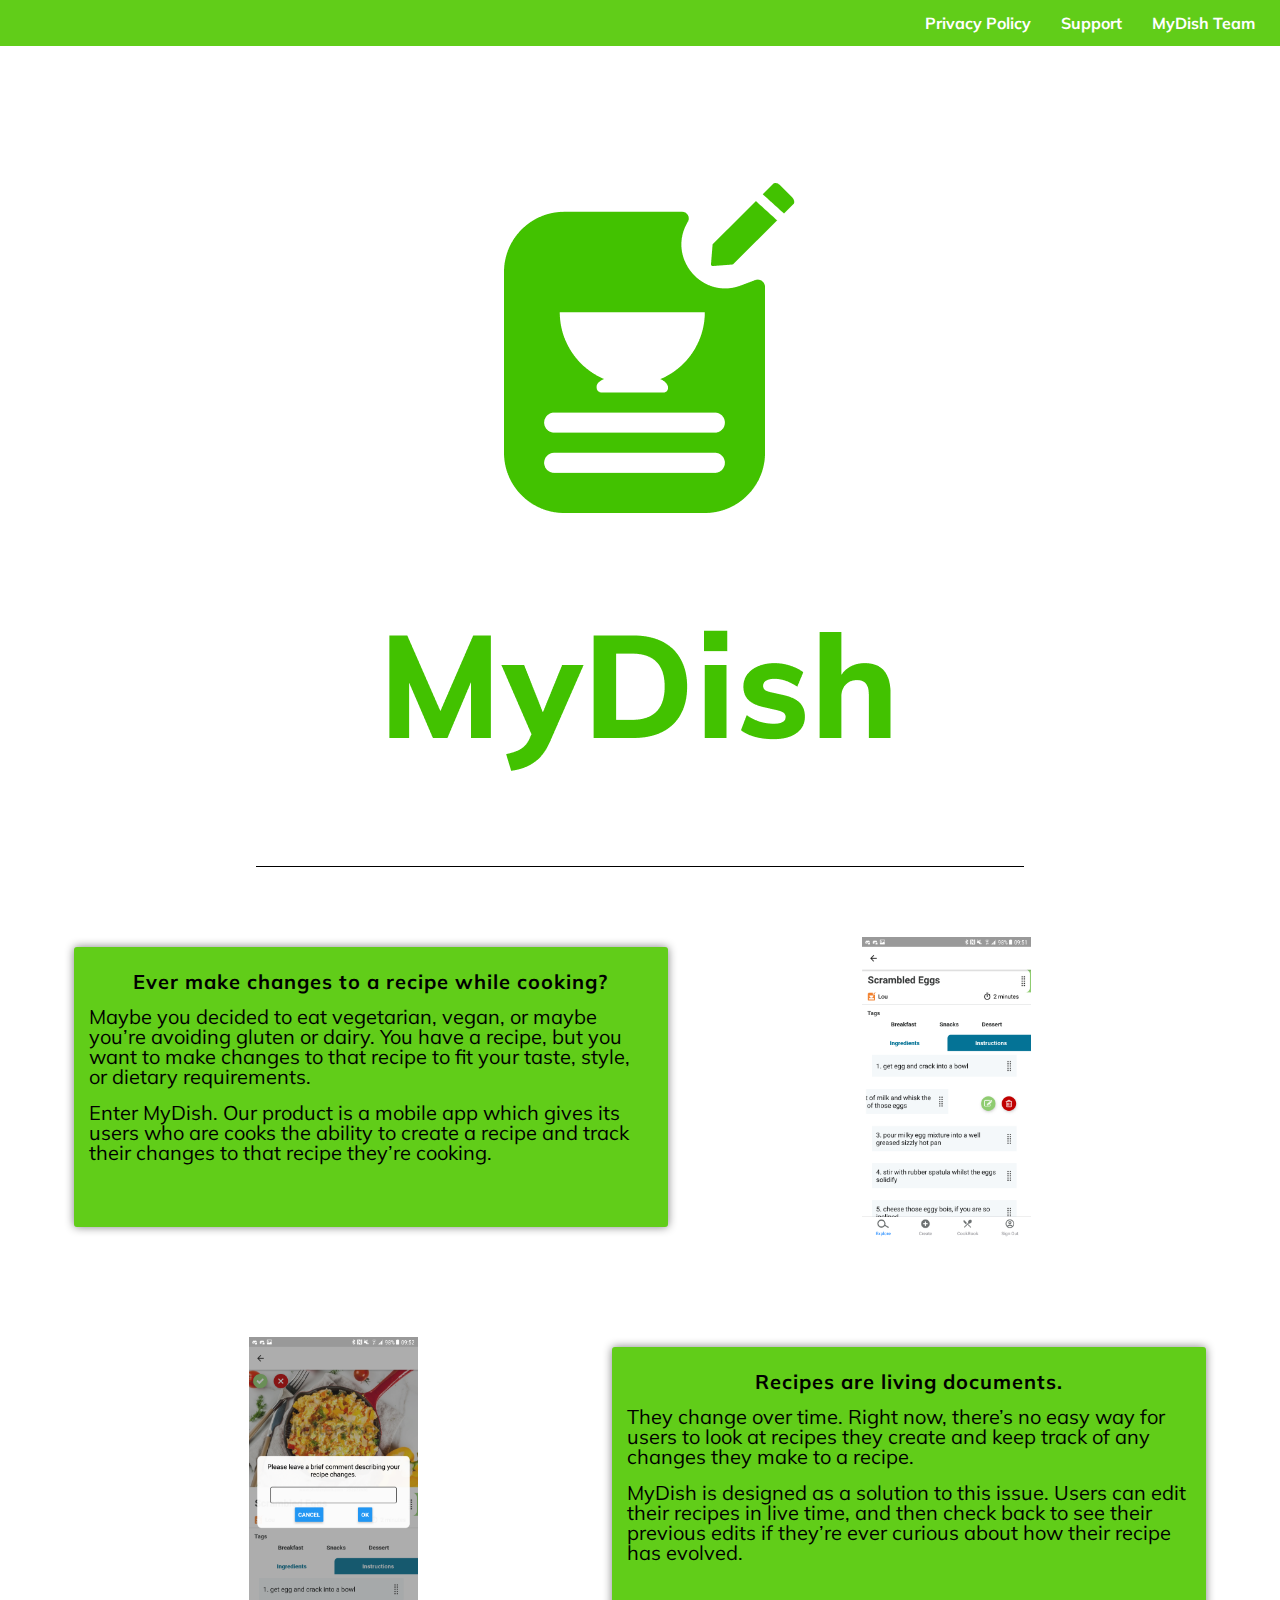
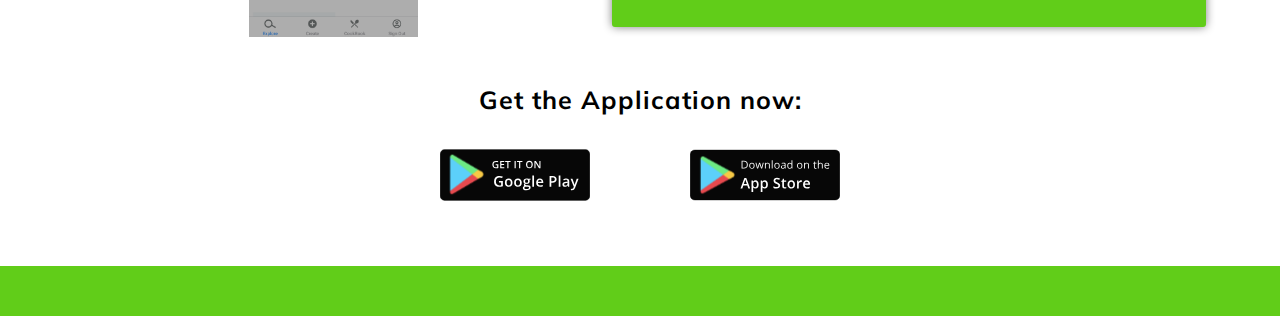
<file: index.html>
<!DOCTYPE html>
<html lang="en">
  <head>
    <meta charset="UTF-8" />
    <meta name="viewport" content="width=device-width, initial-scale=1.0" />
    <meta http-equiv="X-UA-Compatible" content="ie=edge" />
    <link
      rel="shortcut icon"
      href="assets/mydishiconwhite.png"
      type="image/png"
    />
    <link
      href="https://fonts.googleapis.com/css?family=Muli&display=swap"
      rel="stylesheet"
    />
    <link rel="stylesheet" href="CSS/index.css" />
    <title>MyDish</title>
  </head>
  <body>
    <nav class="home-nav">
      <a href="privacy-policy.html">Privacy Policy</a>
      <a href="support.html">Support</a>
      <a href="team.html">MyDish Team</a>
    </nav>
    <div class="home-container">
      <img class="main-img" src="assets/MyDish.png" alt="My Dish" />
      <div class="bar"></div>
      <div class="img-text">
        <div class="text">
          <h3>Ever make changes to a recipe while cooking?</h3>
          <p>
            Maybe you decided to eat vegetarian, vegan, or maybe you’re
            avoiding gluten or dairy. You have a recipe, but you want to make
            changes to that recipe to fit your taste, style, or dietary
            requirements. 
          </p>
          <br>  
          <p>Enter MyDish. Our product is a mobile app which gives
            its users who are cooks the ability to create a recipe and track
            their changes to that recipe they’re cooking.
          </p>
        </div>
        <div class="img">
          <img src="assets/live-edit.png" alt="live editing" />
        </div>
      </div>
      <div class="img-text">
        <div class="img">
          <img src="assets/author-comment.png" alt="live editing" />
        </div>
        <div class="text">
          <h3>Recipes are living documents.</h3>
          <p>
            They change over time. Right now, there’s no easy way for users to
            look at recipes they create and keep track of any changes they make
            to a recipe. 
          </p>
          <br>
          <p>
            MyDish is designed as a solution to this issue. Users
            can edit their recipes in live time, and then check back to see
            their previous edits if they’re ever curious about how their recipe
            has evolved.
          </p>
        </div>
      </div>
    </div>
    <footer class="home-footer">
      <h3>Get the Application now:</h3>
      <div class="icons">
      <div class="play-store">
        <svg
          width="517"
          height="176"
          viewBox="0 0 517 176"
          fill="none"
          xmlns="http://www.w3.org/2000/svg"
          xmlns:xlink="http://www.w3.org/1999/xlink"
        >
          <rect
            x="0.485944"
            y="175.514"
            width="175.028"
            height="516.028"
            rx="15.0643"
            transform="rotate(-90 0.485944 175.514)"
            fill="#070707"
            stroke="black"
            stroke-width="0.971888"
          />
          <path
            d="M191.906 51.1191H201.097V63.6587C199.594 64.1485 198.147 64.4958 196.758 64.7008C195.379 64.9058 193.887 65.0084 192.282 65.0084C188.5 65.0084 185.585 63.8922 183.535 61.6599C181.485 59.4162 180.459 56.2557 180.459 52.1783C180.459 48.1579 181.616 45.0144 183.928 42.7479C186.24 40.4701 189.423 39.3312 193.477 39.3312C196.086 39.3312 198.557 39.8323 200.892 40.8345L199.457 44.2343C197.43 43.3003 195.402 42.8334 193.375 42.8334C190.71 42.8334 188.603 43.6705 187.054 45.3447C185.505 47.0189 184.73 49.3082 184.73 52.2125C184.73 55.2648 185.425 57.5882 186.815 59.1827C188.216 60.7658 190.226 61.5574 192.845 61.5574C194.167 61.5574 195.579 61.3922 197.082 61.062V54.6213H191.906V51.1191ZM221.589 64.6667H207.46V39.6899H221.589V43.1409H211.543V49.9403H220.957V53.3571H211.543V61.1986H221.589V64.6667ZM235.982 64.6667H231.899V43.1921H224.553V39.6899H243.328V43.1921H235.982V64.6667ZM256.96 64.6667V39.6899H261.043V64.6667H256.96ZM276.632 64.6667H272.549V43.1921H265.203V39.6899H283.978V43.1921H276.632V64.6667ZM319.785 52.1441C319.785 56.2101 318.766 59.3706 316.727 61.6257C314.7 63.8808 311.824 65.0084 308.1 65.0084C304.33 65.0084 301.431 63.8922 299.404 61.6599C297.388 59.4162 296.38 56.2329 296.38 52.11C296.38 47.987 297.394 44.8208 299.421 42.6113C301.46 40.4018 304.364 39.297 308.134 39.297C311.847 39.297 314.717 40.4188 316.744 42.6625C318.772 44.9062 319.785 48.0668 319.785 52.1441ZM300.72 52.1441C300.72 55.2192 301.34 57.554 302.582 59.1486C303.823 60.7317 305.663 61.5232 308.1 61.5232C310.526 61.5232 312.354 60.7374 313.584 59.1656C314.825 57.5939 315.446 55.2534 315.446 52.1441C315.446 49.0804 314.831 46.757 313.601 45.1739C312.382 43.5908 310.56 42.7992 308.134 42.7992C305.685 42.7992 303.835 43.5908 302.582 45.1739C301.34 46.757 300.72 49.0804 300.72 52.1441ZM346.308 64.6667H341.302L329.019 44.7639H328.882L328.968 45.8743C329.127 47.9927 329.207 49.9289 329.207 51.6829V64.6667H325.5V39.6899H330.454L342.703 59.4902H342.806C342.783 59.2283 342.737 58.2773 342.669 56.6372C342.601 54.9858 342.566 53.6988 342.566 52.7762V39.6899H346.308V64.6667Z"
            fill="white"
          />
          <path
            d="M203.16 108.457H216.645V126.854C214.439 127.573 212.317 128.083 210.278 128.383C208.256 128.684 206.067 128.835 203.711 128.835C198.164 128.835 193.886 127.197 190.878 123.922C187.87 120.63 186.366 115.993 186.366 110.011C186.366 104.112 188.062 99.5001 191.454 96.1748C194.847 92.8328 199.517 91.1618 205.466 91.1618C209.292 91.1618 212.919 91.897 216.344 93.3675L214.239 98.3555C211.264 96.9852 208.29 96.3001 205.315 96.3001C201.405 96.3001 198.314 97.5283 196.041 99.9847C193.769 102.441 192.633 105.8 192.633 110.061C192.633 114.539 193.652 117.948 195.69 120.287C197.746 122.61 200.695 123.771 204.538 123.771C206.477 123.771 208.549 123.529 210.755 123.045V113.595H203.16V108.457ZM249.943 114.422C249.943 118.951 248.782 122.485 246.459 125.025C244.137 127.565 240.903 128.835 236.759 128.835C234.169 128.835 231.88 128.25 229.891 127.08C227.903 125.91 226.374 124.231 225.304 122.042C224.235 119.853 223.7 117.313 223.7 114.422C223.7 109.927 224.853 106.418 227.159 103.895C229.465 101.372 232.715 100.11 236.91 100.11C240.92 100.11 244.095 101.405 246.434 103.995C248.774 106.568 249.943 110.044 249.943 114.422ZM229.766 114.422C229.766 120.822 232.13 124.022 236.859 124.022C241.538 124.022 243.878 120.822 243.878 114.422C243.878 108.089 241.522 104.923 236.809 104.923C234.336 104.923 232.54 105.741 231.42 107.379C230.317 109.016 229.766 111.364 229.766 114.422ZM281.838 114.422C281.838 118.951 280.677 122.485 278.354 125.025C276.031 127.565 272.798 128.835 268.654 128.835C266.064 128.835 263.775 128.25 261.786 127.08C259.798 125.91 258.269 124.231 257.199 122.042C256.13 119.853 255.595 117.313 255.595 114.422C255.595 109.927 256.748 106.418 259.054 103.895C261.36 101.372 264.61 100.11 268.804 100.11C272.815 100.11 275.99 101.405 278.329 103.995C280.669 106.568 281.838 110.044 281.838 114.422ZM261.661 114.422C261.661 120.822 264.025 124.022 268.754 124.022C273.433 124.022 275.772 120.822 275.772 114.422C275.772 108.089 273.416 104.923 268.704 104.923C266.231 104.923 264.435 105.741 263.315 107.379C262.212 109.016 261.661 111.364 261.661 114.422ZM312.555 100.611V103.845L307.818 104.722C308.252 105.307 308.611 106.025 308.896 106.878C309.18 107.73 309.322 108.632 309.322 109.585C309.322 112.442 308.336 114.69 306.364 116.327C304.392 117.965 301.677 118.784 298.218 118.784C297.332 118.784 296.53 118.717 295.812 118.583C294.542 119.368 293.907 120.287 293.907 121.34C293.907 121.975 294.199 122.451 294.784 122.769C295.385 123.086 296.48 123.245 298.067 123.245H302.905C305.963 123.245 308.286 123.897 309.873 125.2C311.461 126.504 312.254 128.383 312.254 130.84C312.254 133.981 310.959 136.404 308.369 138.109C305.779 139.813 302.036 140.665 297.14 140.665C293.363 140.665 290.481 139.997 288.493 138.66C286.504 137.323 285.51 135.418 285.51 132.945C285.51 131.241 286.044 129.804 287.114 128.634C288.2 127.481 289.712 126.679 291.651 126.228C290.865 125.894 290.214 125.359 289.696 124.624C289.194 123.872 288.944 123.086 288.944 122.268C288.944 121.232 289.236 120.354 289.821 119.636C290.406 118.917 291.275 118.207 292.428 117.505C290.991 116.887 289.821 115.884 288.919 114.497C288.033 113.094 287.59 111.456 287.59 109.585C287.59 106.577 288.534 104.246 290.423 102.591C292.327 100.937 295.035 100.11 298.544 100.11C299.329 100.11 300.148 100.169 301 100.285C301.869 100.386 302.521 100.494 302.955 100.611H312.555ZM290.773 132.645C290.773 133.914 291.342 134.892 292.478 135.577C293.631 136.262 295.243 136.605 297.315 136.605C300.524 136.605 302.913 136.145 304.484 135.226C306.055 134.307 306.84 133.087 306.84 131.567C306.84 130.364 306.406 129.503 305.537 128.985C304.685 128.484 303.089 128.233 300.749 128.233H296.288C294.6 128.233 293.255 128.626 292.252 129.411C291.266 130.213 290.773 131.291 290.773 132.645ZM293.305 109.585C293.305 111.322 293.748 112.659 294.633 113.595C295.536 114.531 296.822 114.999 298.493 114.999C301.902 114.999 303.607 113.177 303.607 109.535C303.607 107.73 303.181 106.343 302.328 105.374C301.493 104.388 300.215 103.895 298.493 103.895C296.789 103.895 295.494 104.379 294.608 105.349C293.739 106.318 293.305 107.73 293.305 109.585ZM324.122 128.333H318.232V89.332H324.122V128.333ZM345.189 128.835C340.878 128.835 337.502 127.581 335.062 125.075C332.64 122.552 331.428 119.084 331.428 114.673C331.428 110.144 332.556 106.585 334.812 103.995C337.068 101.405 340.167 100.11 344.111 100.11C347.77 100.11 350.661 101.221 352.784 103.444C354.906 105.666 355.967 108.724 355.967 112.618V115.801H337.494C337.577 118.491 338.304 120.563 339.674 122.017C341.045 123.454 342.975 124.173 345.464 124.173C347.102 124.173 348.623 124.022 350.026 123.721C351.447 123.404 352.967 122.886 354.588 122.167V126.955C353.151 127.64 351.697 128.124 350.227 128.409C348.756 128.693 347.077 128.835 345.189 128.835ZM344.111 104.572C342.239 104.572 340.736 105.165 339.599 106.351C338.48 107.538 337.811 109.267 337.594 111.54H350.177C350.143 109.25 349.592 107.521 348.522 106.351C347.453 105.165 345.983 104.572 344.111 104.572ZM401.91 102.767C401.91 106.594 400.657 109.526 398.15 111.565C395.644 113.603 392.076 114.623 387.448 114.623H383.638V128.333H377.647V91.6882H388.199C392.778 91.6882 396.204 92.6239 398.476 94.4954C400.765 96.367 401.91 99.1241 401.91 102.767ZM383.638 109.585H386.821C389.896 109.585 392.151 109.05 393.588 107.98C395.026 106.911 395.744 105.24 395.744 102.967C395.744 100.862 395.101 99.2912 393.814 98.2552C392.527 97.2192 390.522 96.7012 387.798 96.7012H383.638V109.585ZM415.006 128.333H409.116V89.332H415.006V128.333ZM441.311 128.333L440.133 124.473H439.933C438.596 126.161 437.251 127.314 435.897 127.932C434.544 128.534 432.806 128.835 430.684 128.835C427.96 128.835 425.83 128.099 424.292 126.629C422.772 125.158 422.011 123.078 422.011 120.388C422.011 117.53 423.072 115.375 425.195 113.921C427.317 112.467 430.55 111.673 434.895 111.54L439.682 111.389V109.91C439.682 108.139 439.264 106.819 438.429 105.95C437.61 105.065 436.332 104.622 434.594 104.622C433.174 104.622 431.812 104.831 430.508 105.248C429.205 105.666 427.952 106.159 426.749 106.727L424.844 102.516C426.348 101.731 427.994 101.138 429.781 100.737C431.569 100.319 433.257 100.11 434.845 100.11C438.37 100.11 441.027 100.879 442.815 102.416C444.62 103.953 445.522 106.368 445.522 109.66V128.333H441.311ZM432.539 124.323C434.678 124.323 436.39 123.73 437.677 122.543C438.98 121.34 439.632 119.661 439.632 117.505V115.099L436.073 115.249C433.299 115.35 431.277 115.817 430.007 116.653C428.754 117.472 428.127 118.733 428.127 120.438C428.127 121.674 428.495 122.635 429.23 123.32C429.965 123.989 431.068 124.323 432.539 124.323ZM450.046 100.611H456.463L462.102 116.327C462.955 118.566 463.523 120.672 463.807 122.644H464.007C464.158 121.725 464.434 120.613 464.835 119.31C465.236 117.99 467.358 111.757 471.201 100.611H477.568L465.712 132.018C463.556 137.783 459.964 140.665 454.934 140.665C453.63 140.665 452.36 140.523 451.124 140.239V135.577C452.01 135.778 453.021 135.878 454.157 135.878C456.998 135.878 458.994 134.232 460.147 130.94L461.175 128.333L450.046 100.611Z"
            fill="white"
          />
          <rect
            x="25.6666"
            y="14.6667"
            width="132"
            height="143"
            fill="url(#pattern0)"
          />
          <defs>
            <pattern
              id="pattern0"
              patternContentUnits="objectBoundingBox"
              width="1"
              height="1"
            >
              <use
                xlink:href="#image0"
                transform="translate(0 -0.00811574) scale(0.00229358 0.00211715)"
              />
            </pattern>
            <image
              id="image0"
              width="436"
              height="480"
              xlink:href="[data-uri]"
            />
          </defs>
        </svg>
      </div>
      <div class="apple-store">
        <svg
          width="493"
          height="166"
          viewBox="0 0 493 166"
          fill="none"
          xmlns="http://www.w3.org/2000/svg"
          xmlns:xlink="http://www.w3.org/1999/xlink"
        >
          <rect
            x="0.5"
            y="165.5"
            width="165"
            height="492"
            rx="15.5"
            transform="rotate(-90 0.5 165.5)"
            fill="#070707"
            stroke="black"
          />
          <path
            d="M190.047 48.9043C190.047 53.1465 188.893 56.3926 186.584 58.6426C184.287 60.8809 180.977 62 176.652 62H169.533V36.3008H177.408C181.404 36.3008 184.51 37.4082 186.725 39.623C188.939 41.8379 190.047 44.9316 190.047 48.9043ZM186.883 49.0098C186.883 45.6582 186.039 43.1328 184.352 41.4336C182.676 39.7344 180.18 38.8848 176.863 38.8848H172.521V59.416H176.16C179.723 59.416 182.4 58.543 184.193 56.7969C185.986 55.0391 186.883 52.4434 186.883 49.0098ZM212.344 52.3496C212.344 55.4902 211.553 57.9453 209.971 59.7148C208.389 61.4727 206.204 62.3516 203.415 62.3516C201.692 62.3516 200.163 61.9473 198.827 61.1387C197.491 60.3301 196.46 59.1699 195.733 57.6582C195.006 56.1465 194.643 54.377 194.643 52.3496C194.643 49.209 195.428 46.7656 196.999 45.0195C198.569 43.2617 200.749 42.3828 203.538 42.3828C206.233 42.3828 208.372 43.2793 209.954 45.0723C211.548 46.8652 212.344 49.291 212.344 52.3496ZM197.667 52.3496C197.667 54.8105 198.159 56.6855 199.143 57.9746C200.128 59.2637 201.575 59.9082 203.485 59.9082C205.395 59.9082 206.842 59.2695 207.827 57.9922C208.823 56.7031 209.321 54.8223 209.321 52.3496C209.321 49.9004 208.823 48.043 207.827 46.7773C206.842 45.5 205.383 44.8613 203.45 44.8613C201.54 44.8613 200.098 45.4883 199.126 46.7422C198.153 47.9961 197.667 49.8652 197.667 52.3496ZM233.57 62L230.036 50.6973C229.814 50.0059 229.398 48.4355 228.788 45.9863H228.648C228.179 48.0371 227.769 49.6191 227.417 50.7324L223.779 62H220.404L215.148 42.7344H218.206C219.449 47.5742 220.392 51.2598 221.036 53.791C221.693 56.3223 222.068 58.0273 222.161 58.9062H222.302C222.431 58.2383 222.636 57.377 222.917 56.3223C223.21 55.2559 223.462 54.4121 223.673 53.791L227.206 42.7344H230.37L233.816 53.791C234.472 55.8066 234.917 57.5 235.152 58.8711H235.292C235.339 58.4492 235.462 57.7988 235.661 56.9199C235.872 56.041 237.097 51.3125 239.335 42.7344H242.359L237.033 62H233.57ZM259.4 62V49.5371C259.4 47.9668 259.043 46.7949 258.328 46.0215C257.613 45.248 256.494 44.8613 254.971 44.8613C252.955 44.8613 251.478 45.4062 250.541 46.4961C249.603 47.5859 249.135 49.3848 249.135 51.8926V62H246.217V42.7344H248.59L249.064 45.3711H249.205C249.803 44.4219 250.641 43.6895 251.719 43.1738C252.797 42.6465 253.998 42.3828 255.322 42.3828C257.643 42.3828 259.389 42.9453 260.56 44.0703C261.732 45.1836 262.318 46.9707 262.318 49.4316V62H259.4ZM271.608 62H268.69V34.6484H271.608V62ZM294.784 52.3496C294.784 55.4902 293.993 57.9453 292.411 59.7148C290.829 61.4727 288.644 62.3516 285.855 62.3516C284.132 62.3516 282.603 61.9473 281.267 61.1387C279.931 60.3301 278.9 59.1699 278.173 57.6582C277.446 56.1465 277.083 54.377 277.083 52.3496C277.083 49.209 277.868 46.7656 279.439 45.0195C281.009 43.2617 283.189 42.3828 285.978 42.3828C288.673 42.3828 290.812 43.2793 292.394 45.0723C293.988 46.8652 294.784 49.291 294.784 52.3496ZM280.107 52.3496C280.107 54.8105 280.599 56.6855 281.583 57.9746C282.568 59.2637 284.015 59.9082 285.925 59.9082C287.835 59.9082 289.282 59.2695 290.267 57.9922C291.263 56.7031 291.761 54.8223 291.761 52.3496C291.761 49.9004 291.263 48.043 290.267 46.7773C289.282 45.5 287.823 44.8613 285.89 44.8613C283.98 44.8613 282.538 45.4883 281.566 46.7422C280.593 47.9961 280.107 49.8652 280.107 52.3496ZM312.125 62L311.545 59.2578H311.404C310.443 60.4648 309.482 61.2852 308.521 61.7188C307.572 62.1406 306.383 62.3516 304.953 62.3516C303.043 62.3516 301.543 61.8594 300.453 60.875C299.375 59.8906 298.836 58.4902 298.836 56.6738C298.836 52.7832 301.947 50.7441 308.17 50.5566L311.439 50.4512V49.2559C311.439 47.7441 311.111 46.6309 310.455 45.916C309.81 45.1895 308.773 44.8262 307.344 44.8262C305.738 44.8262 303.922 45.3184 301.894 46.3027L300.998 44.0703C301.947 43.5547 302.984 43.1504 304.109 42.8574C305.246 42.5645 306.383 42.418 307.519 42.418C309.816 42.418 311.515 42.9277 312.617 43.9473C313.73 44.9668 314.287 46.6016 314.287 48.8516V62H312.125ZM305.533 59.9434C307.349 59.9434 308.773 59.4453 309.805 58.4492C310.848 57.4531 311.369 56.0586 311.369 54.2656V52.5254L308.451 52.6484C306.131 52.7305 304.455 53.0938 303.424 53.7383C302.404 54.3711 301.894 55.3613 301.894 56.709C301.894 57.7637 302.211 58.5664 302.844 59.1172C303.488 59.668 304.385 59.9434 305.533 59.9434ZM333.79 59.416H333.631C332.284 61.373 330.268 62.3516 327.584 62.3516C325.065 62.3516 323.102 61.4902 321.696 59.7676C320.301 58.0449 319.604 55.5957 319.604 52.4199C319.604 49.2441 320.307 46.7773 321.713 45.0195C323.12 43.2617 325.077 42.3828 327.584 42.3828C330.198 42.3828 332.202 43.332 333.596 45.2305H333.825L333.702 43.8418L333.631 42.4883V34.6484H336.549V62H334.176L333.79 59.416ZM327.954 59.9082C329.946 59.9082 331.387 59.3691 332.278 58.291C333.18 57.2012 333.631 55.4492 333.631 53.0352V52.4199C333.631 49.6895 333.174 47.7441 332.26 46.584C331.358 45.4121 329.911 44.8262 327.918 44.8262C326.208 44.8262 324.895 45.4941 323.981 46.8301C323.079 48.1543 322.627 50.0293 322.627 52.4551C322.627 54.916 323.079 56.7734 323.981 58.0273C324.883 59.2812 326.208 59.9082 327.954 59.9082ZM369.455 52.3496C369.455 55.4902 368.664 57.9453 367.082 59.7148C365.5 61.4727 363.314 62.3516 360.525 62.3516C358.803 62.3516 357.273 61.9473 355.937 61.1387C354.601 60.3301 353.57 59.1699 352.844 57.6582C352.117 56.1465 351.754 54.377 351.754 52.3496C351.754 49.209 352.539 46.7656 354.109 45.0195C355.679 43.2617 357.859 42.3828 360.648 42.3828C363.344 42.3828 365.482 43.2793 367.064 45.0723C368.658 46.8652 369.455 49.291 369.455 52.3496ZM354.777 52.3496C354.777 54.8105 355.269 56.6855 356.254 57.9746C357.238 59.2637 358.685 59.9082 360.595 59.9082C362.506 59.9082 363.953 59.2695 364.937 57.9922C365.933 56.7031 366.431 54.8223 366.431 52.3496C366.431 49.9004 365.933 48.043 364.937 46.7773C363.953 45.5 362.494 44.8613 360.56 44.8613C358.65 44.8613 357.209 45.4883 356.236 46.7422C355.263 47.9961 354.777 49.8652 354.777 52.3496ZM388.131 62V49.5371C388.131 47.9668 387.774 46.7949 387.059 46.0215C386.344 45.248 385.225 44.8613 383.702 44.8613C381.686 44.8613 380.209 45.4062 379.272 46.4961C378.334 47.5859 377.866 49.3848 377.866 51.8926V62H374.948V42.7344H377.321L377.795 45.3711H377.936C378.534 44.4219 379.371 43.6895 380.45 43.1738C381.528 42.6465 382.729 42.3828 384.053 42.3828C386.373 42.3828 388.12 42.9453 389.291 44.0703C390.463 45.1836 391.049 46.9707 391.049 49.4316V62H388.131ZM413.355 59.9434C413.871 59.9434 414.369 59.9082 414.849 59.8379C415.33 59.7559 415.711 59.6738 415.992 59.5918V61.8242C415.675 61.9766 415.207 62.0996 414.586 62.1934C413.976 62.2988 413.425 62.3516 412.933 62.3516C409.207 62.3516 407.343 60.3887 407.343 56.4629V45.002H404.584V43.5957L407.343 42.3828L408.574 38.2695H410.261V42.7344H415.851V45.002H410.261V56.3398C410.261 57.5 410.537 58.3906 411.088 59.0117C411.638 59.6328 412.394 59.9434 413.355 59.9434ZM433.403 62V49.5371C433.403 47.9668 433.045 46.7949 432.33 46.0215C431.616 45.248 430.496 44.8613 428.973 44.8613C426.946 44.8613 425.463 45.4121 424.526 46.5137C423.6 47.6152 423.137 49.4199 423.137 51.9277V62H420.219V34.6484H423.137V42.9277C423.137 43.9238 423.09 44.75 422.996 45.4062H423.172C423.746 44.4805 424.561 43.7539 425.616 43.2266C426.682 42.6875 427.895 42.418 429.254 42.418C431.61 42.418 433.373 42.9805 434.545 44.1055C435.729 45.2188 436.321 46.9941 436.321 49.4316V62H433.403ZM450.831 62.3516C447.983 62.3516 445.733 61.4844 444.081 59.75C442.44 58.0156 441.62 55.6074 441.62 52.5254C441.62 49.4199 442.382 46.9531 443.905 45.125C445.44 43.2969 447.497 42.3828 450.075 42.3828C452.489 42.3828 454.399 43.1797 455.806 44.7734C457.212 46.3555 457.915 48.4473 457.915 51.0488V52.8945H444.644C444.702 55.1562 445.27 56.873 446.349 58.0449C447.438 59.2168 448.968 59.8027 450.936 59.8027C453.011 59.8027 455.061 59.3691 457.089 58.502V61.1035C456.058 61.5488 455.079 61.8652 454.153 62.0527C453.239 62.252 452.132 62.3516 450.831 62.3516ZM450.04 44.8262C448.493 44.8262 447.257 45.3301 446.331 46.3379C445.417 47.3457 444.878 48.7402 444.714 50.5215H454.786C454.786 48.6816 454.376 47.2754 453.556 46.3027C452.735 45.3184 451.563 44.8262 450.04 44.8262ZM191.781 127L188.359 117.484H175.258L171.906 127H166L178.82 92.5938H184.914L197.734 127H191.781ZM186.883 112.656L183.672 103.328C183.438 102.703 183.109 101.719 182.688 100.375C182.281 99.0312 182 98.0469 181.844 97.4219C181.422 99.3438 180.805 101.445 179.992 103.727L176.898 112.656H186.883ZM215.3 127.469C212.019 127.469 209.472 126.289 207.66 123.93H207.332C207.55 126.117 207.66 127.445 207.66 127.914V138.531H202.152V101.078H206.605C206.73 101.562 206.988 102.719 207.378 104.547H207.66C209.378 101.922 211.957 100.609 215.394 100.609C218.628 100.609 221.144 101.781 222.941 104.125C224.753 106.469 225.66 109.758 225.66 113.992C225.66 118.227 224.738 121.531 222.894 123.906C221.066 126.281 218.535 127.469 215.3 127.469ZM213.964 105.109C211.777 105.109 210.175 105.75 209.16 107.031C208.16 108.312 207.66 110.359 207.66 113.172V113.992C207.66 117.148 208.16 119.438 209.16 120.859C210.16 122.266 211.792 122.969 214.058 122.969C215.964 122.969 217.433 122.188 218.464 120.625C219.496 119.062 220.011 116.836 220.011 113.945C220.011 111.039 219.496 108.844 218.464 107.359C217.449 105.859 215.949 105.109 213.964 105.109ZM245.687 127.469C242.405 127.469 239.858 126.289 238.046 123.93H237.718C237.937 126.117 238.046 127.445 238.046 127.914V138.531H232.538V101.078H236.991C237.116 101.562 237.374 102.719 237.765 104.547H238.046C239.765 101.922 242.343 100.609 245.78 100.609C249.015 100.609 251.53 101.781 253.327 104.125C255.14 106.469 256.046 109.758 256.046 113.992C256.046 118.227 255.124 121.531 253.28 123.906C251.452 126.281 248.921 127.469 245.687 127.469ZM244.351 105.109C242.163 105.109 240.562 105.75 239.546 107.031C238.546 108.312 238.046 110.359 238.046 113.172V113.992C238.046 117.148 238.546 119.438 239.546 120.859C240.546 122.266 242.179 122.969 244.444 122.969C246.351 122.969 247.819 122.188 248.851 120.625C249.882 119.062 250.397 116.836 250.397 113.945C250.397 111.039 249.882 108.844 248.851 107.359C247.835 105.859 246.335 105.109 244.351 105.109ZM296.217 117.695C296.217 120.742 295.115 123.133 292.912 124.867C290.709 126.602 287.67 127.469 283.795 127.469C279.92 127.469 276.748 126.867 274.279 125.664V120.367C275.842 121.102 277.498 121.68 279.248 122.102C281.014 122.523 282.654 122.734 284.17 122.734C286.389 122.734 288.022 122.312 289.068 121.469C290.131 120.625 290.662 119.492 290.662 118.07C290.662 116.789 290.178 115.703 289.209 114.812C288.24 113.922 286.24 112.867 283.209 111.648C280.084 110.383 277.881 108.938 276.6 107.312C275.318 105.688 274.678 103.734 274.678 101.453C274.678 98.5938 275.693 96.3438 277.725 94.7031C279.756 93.0625 282.482 92.2422 285.904 92.2422C289.186 92.2422 292.451 92.9609 295.701 94.3984L293.92 98.9688C290.873 97.6875 288.154 97.0469 285.764 97.0469C283.951 97.0469 282.576 97.4453 281.639 98.2422C280.701 99.0234 280.232 100.062 280.232 101.359C280.232 102.25 280.42 103.016 280.795 103.656C281.17 104.281 281.787 104.875 282.647 105.438C283.506 106 285.053 106.742 287.287 107.664C289.803 108.711 291.647 109.688 292.818 110.594C293.99 111.5 294.85 112.523 295.397 113.664C295.943 114.805 296.217 116.148 296.217 117.695ZM312.4 123.016C313.744 123.016 315.087 122.805 316.431 122.383V126.531C315.822 126.797 315.033 127.016 314.064 127.188C313.111 127.375 312.119 127.469 311.087 127.469C305.869 127.469 303.259 124.719 303.259 119.219V105.25H299.72V102.812L303.517 100.797L305.392 95.3125H308.791V101.078H316.173V105.25H308.791V119.125C308.791 120.453 309.119 121.438 309.775 122.078C310.447 122.703 311.322 123.016 312.4 123.016ZM345.107 113.992C345.107 118.227 344.021 121.531 341.849 123.906C339.677 126.281 336.653 127.469 332.778 127.469C330.357 127.469 328.216 126.922 326.357 125.828C324.497 124.734 323.068 123.164 322.068 121.117C321.068 119.07 320.568 116.695 320.568 113.992C320.568 109.789 321.646 106.508 323.802 104.148C325.958 101.789 328.997 100.609 332.919 100.609C336.669 100.609 339.638 101.82 341.825 104.242C344.013 106.648 345.107 109.898 345.107 113.992ZM326.239 113.992C326.239 119.977 328.45 122.969 332.872 122.969C337.247 122.969 339.435 119.977 339.435 113.992C339.435 108.07 337.232 105.109 332.825 105.109C330.513 105.109 328.833 105.875 327.786 107.406C326.755 108.938 326.239 111.133 326.239 113.992ZM365.087 100.609C366.196 100.609 367.11 100.688 367.829 100.844L367.29 105.977C366.508 105.789 365.696 105.695 364.852 105.695C362.649 105.695 360.86 106.414 359.485 107.852C358.126 109.289 357.446 111.156 357.446 113.453V127H351.938V101.078H356.251L356.977 105.648H357.258C358.118 104.102 359.235 102.875 360.61 101.969C362.001 101.062 363.493 100.609 365.087 100.609ZM384.457 127.469C380.426 127.469 377.27 126.297 374.988 123.953C372.723 121.594 371.59 118.352 371.59 114.227C371.59 109.992 372.645 106.664 374.754 104.242C376.863 101.82 379.762 100.609 383.449 100.609C386.871 100.609 389.574 101.648 391.559 103.727C393.543 105.805 394.535 108.664 394.535 112.305V115.281H377.262C377.34 117.797 378.02 119.734 379.301 121.094C380.582 122.438 382.387 123.109 384.715 123.109C386.246 123.109 387.668 122.969 388.981 122.688C390.309 122.391 391.731 121.906 393.246 121.234V125.711C391.902 126.352 390.543 126.805 389.168 127.07C387.793 127.336 386.223 127.469 384.457 127.469ZM383.449 104.781C381.699 104.781 380.293 105.336 379.231 106.445C378.184 107.555 377.559 109.172 377.356 111.297H389.121C389.09 109.156 388.574 107.539 387.574 106.445C386.574 105.336 385.199 104.781 383.449 104.781Z"
            fill="white"
          />
          <rect x="26" y="19" width="128" height="128" fill="url(#pattern0)" />
          <defs>
            <pattern
              id="pattern0"
              patternContentUnits="objectBoundingBox"
              width="1"
              height="1"
            >
              <use xlink:href="#image0" transform="scale(0.0078125)" />
            </pattern>
            <image
              id="image0"
              width="128"
              height="128"
              xlink:href="[data-uri]"
            />
          </defs>
        </svg>
      </div>
    </div>
    </footer>
    <div class="bottom"></div>
  </body>
</html>
</file>
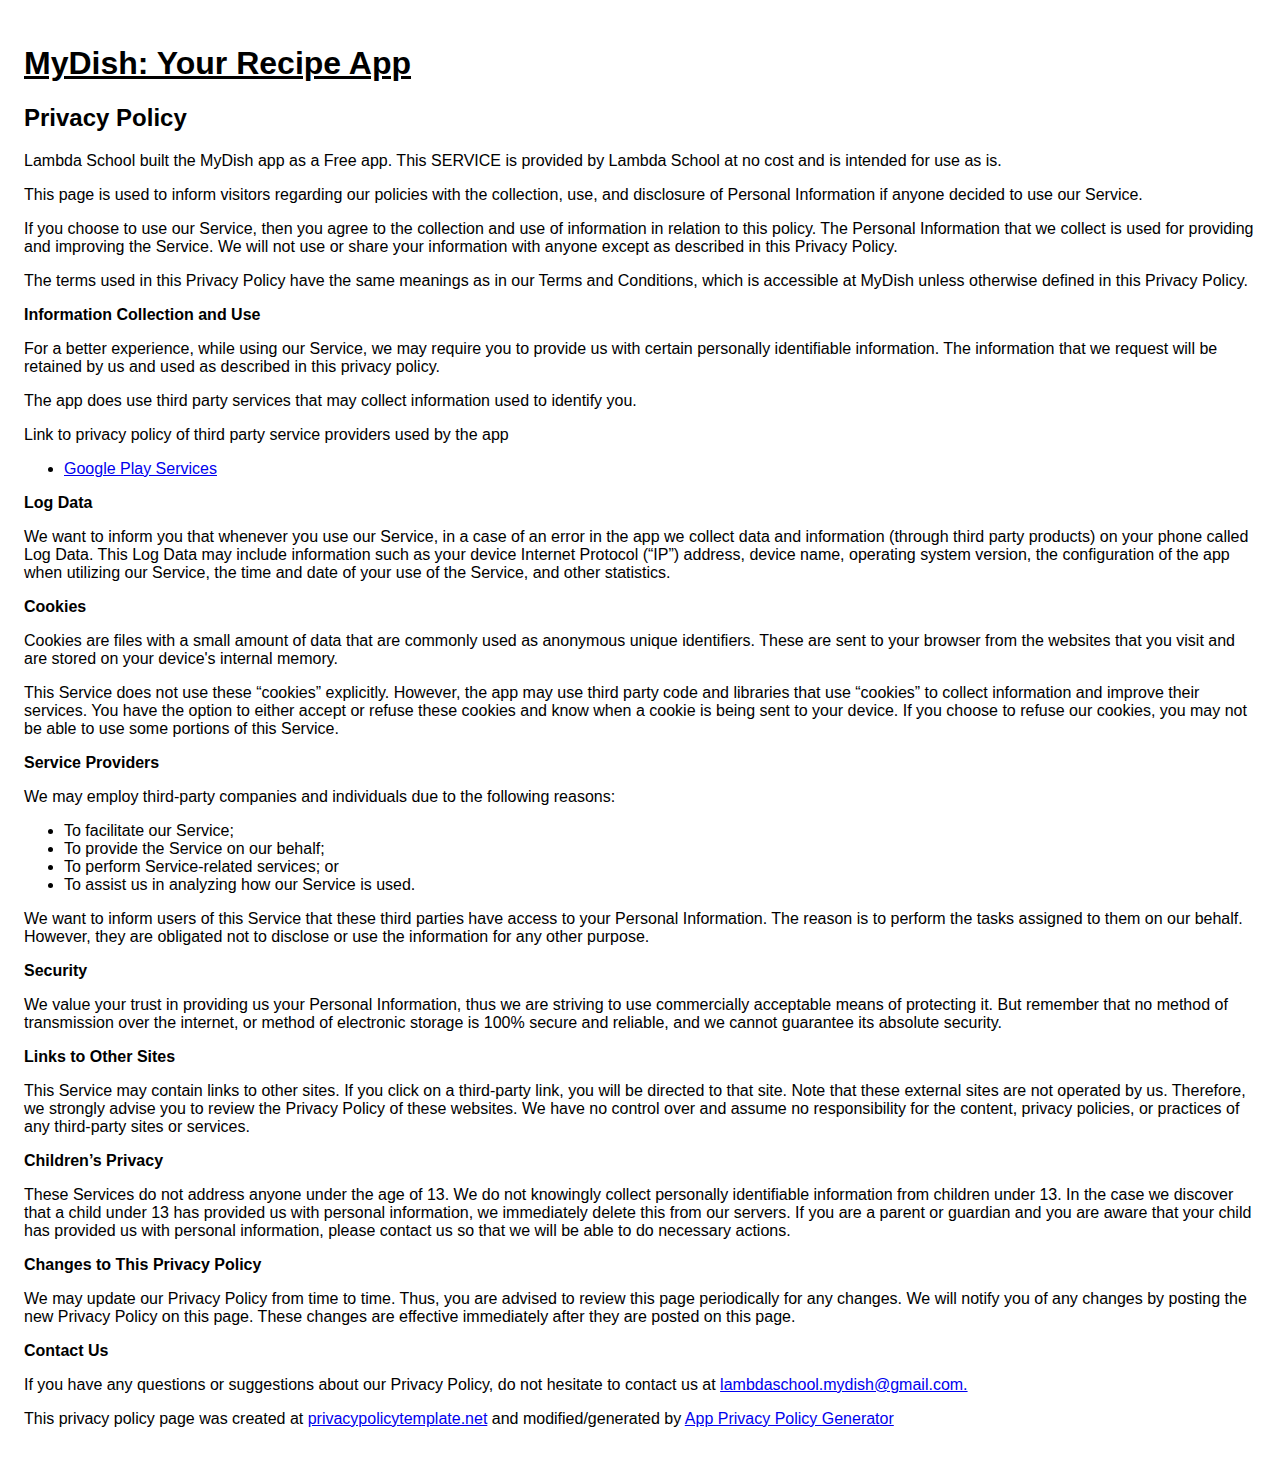
<file: privacy-policy.html>
<!DOCTYPE html>
<html>
  <head>
    <meta charset="utf-8" />
    <meta name="viewport" content="width=device-width" />

    <title>Privacy Policy</title>
    <style>
      body {
        font-family: "Helvetica Neue", Helvetica, Arial, sans-serif;
        padding: 1em;
      }
    </style>
  </head>
  <body>
    <h1><u>MyDish: Your Recipe App</u></h1>
    <h2>Privacy Policy</h2>
    <p>
      Lambda School built the MyDish app as a Free app. This SERVICE is provided
      by Lambda School at no cost and is intended for use as is.
    </p>
    <p>
      This page is used to inform visitors regarding our policies with the
      collection, use, and disclosure of Personal Information if anyone decided
      to use our Service.
    </p>
    <p>
      If you choose to use our Service, then you agree to the collection and use
      of information in relation to this policy. The Personal Information that
      we collect is used for providing and improving the Service. We will not
      use or share your information with anyone except as described in this
      Privacy Policy.
    </p>
    <p>
      The terms used in this Privacy Policy have the same meanings as in our
      Terms and Conditions, which is accessible at MyDish unless otherwise
      defined in this Privacy Policy.
    </p>
    <p><strong>Information Collection and Use</strong></p>
    <p>
      For a better experience, while using our Service, we may require you to
      provide us with certain personally identifiable information. The
      information that we request will be retained by us and used as described
      in this privacy policy.
    </p>
    <p>
      The app does use third party services that may collect information used to
      identify you.
    </p>
    <div>
      <p>
        Link to privacy policy of third party service providers used by the app
      </p>
      <ul>
        <li>
          <a href="https://www.google.com/policies/privacy/" target="_blank"
            >Google Play Services</a
          >
        </li>
      </ul>
    </div>
    <p><strong>Log Data</strong></p>
    <p>
      We want to inform you that whenever you use our Service, in a case of an
      error in the app we collect data and information (through third party
      products) on your phone called Log Data. This Log Data may include
      information such as your device Internet Protocol (“IP”) address, device
      name, operating system version, the configuration of the app when
      utilizing our Service, the time and date of your use of the Service, and
      other statistics.
    </p>
    <p><strong>Cookies</strong></p>
    <p>
      Cookies are files with a small amount of data that are commonly used as
      anonymous unique identifiers. These are sent to your browser from the
      websites that you visit and are stored on your device's internal memory.
    </p>
    <p>
      This Service does not use these “cookies” explicitly. However, the app may
      use third party code and libraries that use “cookies” to collect
      information and improve their services. You have the option to either
      accept or refuse these cookies and know when a cookie is being sent to
      your device. If you choose to refuse our cookies, you may not be able to
      use some portions of this Service.
    </p>
    <p><strong>Service Providers</strong></p>
    <p>
      We may employ third-party companies and individuals due to the following
      reasons:
    </p>
    <ul>
      <li>To facilitate our Service;</li>
      <li>To provide the Service on our behalf;</li>
      <li>To perform Service-related services; or</li>
      <li>To assist us in analyzing how our Service is used.</li>
    </ul>
    <p>
      We want to inform users of this Service that these third parties have
      access to your Personal Information. The reason is to perform the tasks
      assigned to them on our behalf. However, they are obligated not to
      disclose or use the information for any other purpose.
    </p>
    <p><strong>Security</strong></p>
    <p>
      We value your trust in providing us your Personal Information, thus we are
      striving to use commercially acceptable means of protecting it. But
      remember that no method of transmission over the internet, or method of
      electronic storage is 100% secure and reliable, and we cannot guarantee
      its absolute security.
    </p>
    <p><strong>Links to Other Sites</strong></p>
    <p>
      This Service may contain links to other sites. If you click on a
      third-party link, you will be directed to that site. Note that these
      external sites are not operated by us. Therefore, we strongly advise you
      to review the Privacy Policy of these websites. We have no control over
      and assume no responsibility for the content, privacy policies, or
      practices of any third-party sites or services.
    </p>
    <p><strong>Children’s Privacy</strong></p>
    <p>
      These Services do not address anyone under the age of 13. We do not
      knowingly collect personally identifiable information from children under
      13. In the case we discover that a child under 13 has provided us with
      personal information, we immediately delete this from our servers. If you
      are a parent or guardian and you are aware that your child has provided us
      with personal information, please contact us so that we will be able to do
      necessary actions.
    </p>
    <p><strong>Changes to This Privacy Policy</strong></p>
    <p>
      We may update our Privacy Policy from time to time. Thus, you are advised
      to review this page periodically for any changes. We will notify you of
      any changes by posting the new Privacy Policy on this page. These changes
      are effective immediately after they are posted on this page.
    </p>
    <p><strong>Contact Us</strong></p>
    <p>
      If you have any questions or suggestions about our Privacy Policy, do not
      hesitate to contact us at
      <a href="mailto:lambdaschool.mydish@gmail.com"
        >lambdaschool.mydish@gmail.com.</a
      >
    </p>
    <p>
      This privacy policy page was created at
      <a href="https://privacypolicytemplate.net" target="_blank"
        >privacypolicytemplate.net</a
      >
      and modified/generated by
      <a
        href="https://app-privacy-policy-generator.firebaseapp.com/"
        target="_blank"
        >App Privacy Policy Generator</a
      >
    </p>
  </body>
</html>
</file>
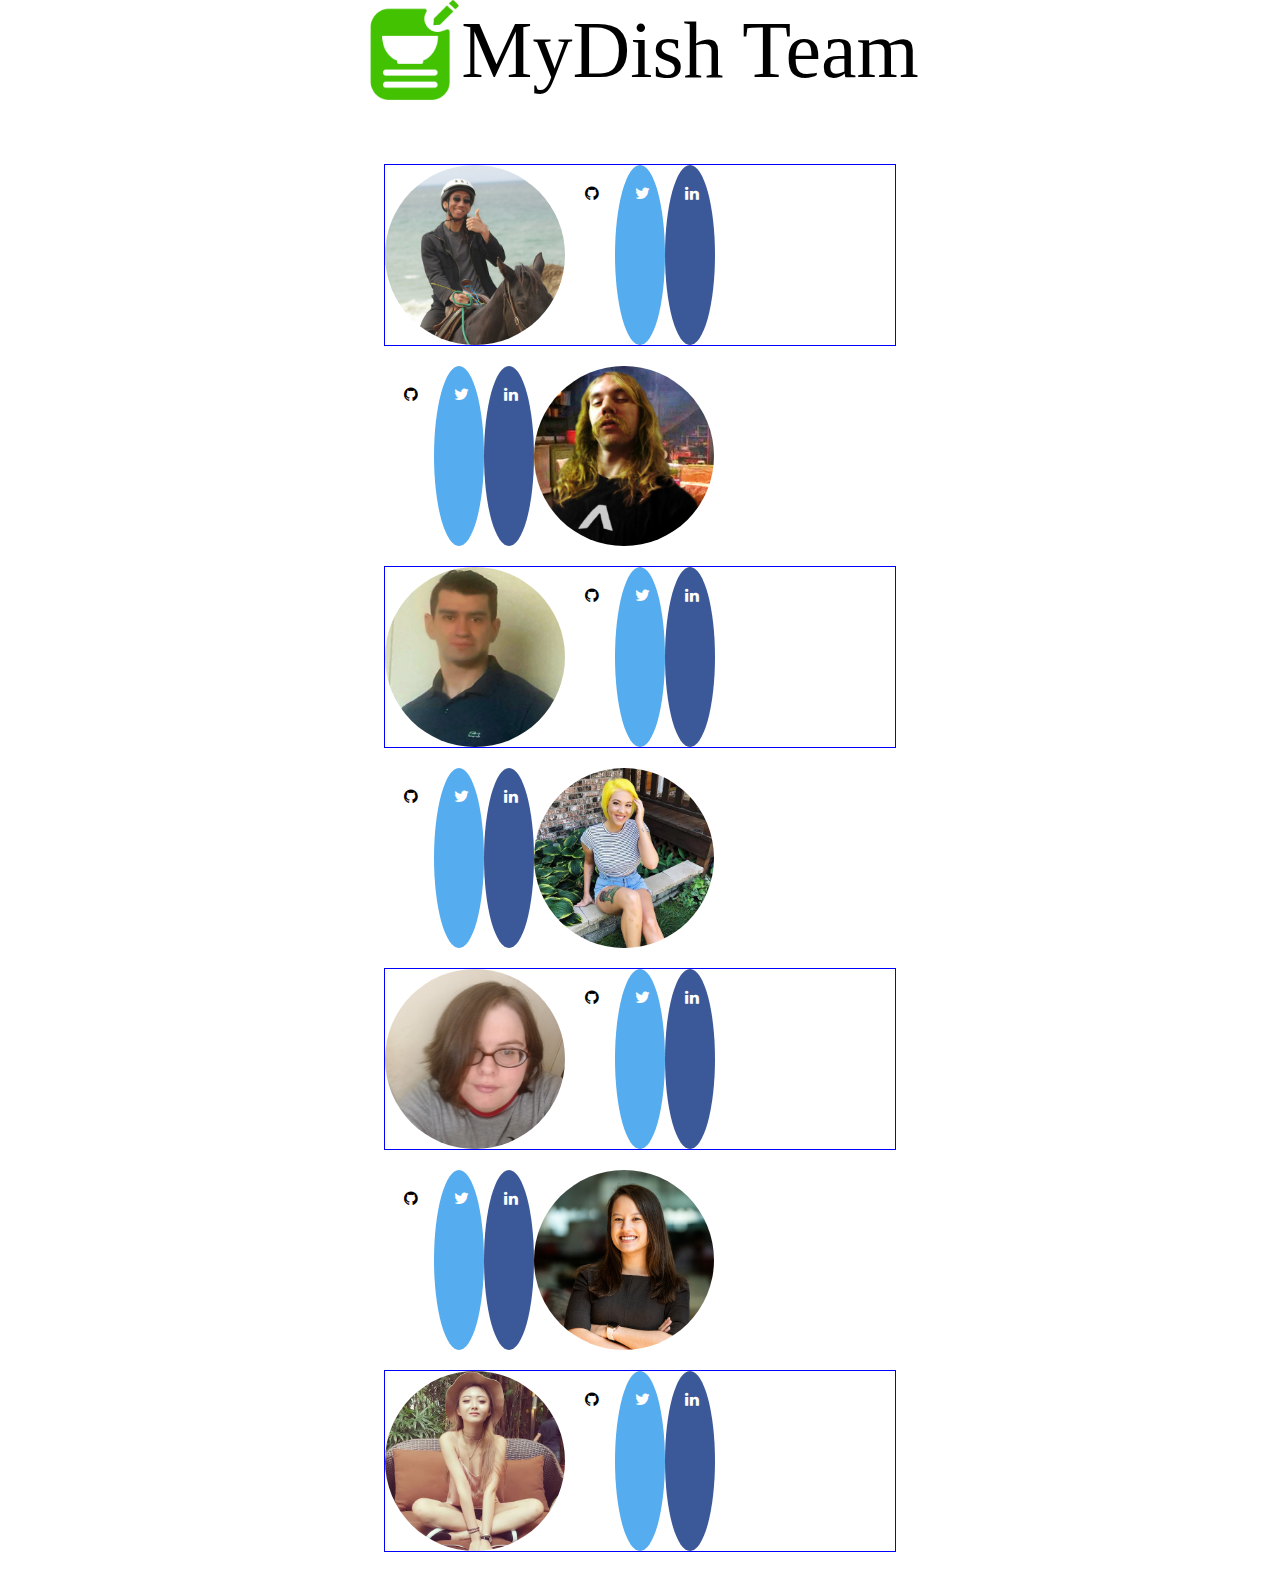
<file: team.html>
<!DOCTYPE html>
<html lang="en">
  <head>
    <meta charset="UTF-8" />
    <meta name="viewport" content="width=device-width, initial-scale=1.0" />
    <meta http-equiv="X-UA-Compatible" content="ie=edge" />
    <link rel="stylesheet" href="CSS/index.css" />
    <link rel="stylesheet" href="https://cdnjs.cloudflare.com/ajax/libs/font-awesome/4.7.0/css/font-awesome.min.css">
    <title>MyDish Team</title>
  </head>
  <body >
      <div class="team-page">
    <section class="team-header">
        <img src="assets/MyDishIcon.png" class="icon" />
        <header class="team-title">
          MyDish Team
        </header>
      </section>

      <section class="members-container">
        <section class="photoLeft">
          <img src="assets/DevinWarrick.jpeg" class="member-photo" />
          <a href="#" class="fa fa-github"></a>
          <a href="#" class="fa fa-twitter"></a>
          <a href="#" class="fa fa-linkedin"></a>
        </section>
        <section class="photoRight">
          <a href="#" class="fa fa-github"></a>
          <a href="#" class="fa fa-twitter"></a>
          <a href="#" class="fa fa-linkedin"></a>
          <img src="assets/DustinSnoap.jpeg" class="member-photo" />
        </section>
        <section class="photoLeft">
          <img src="assets/JamesBishop.jpeg" class="member-photo" />
          <a href="#" class="fa fa-github"></a>
          <a href="#" class="fa fa-twitter"></a>
          <a href="#" class="fa fa-linkedin"></a>
        </section>
        <section class="photoRight">
          <a href="#" class="fa fa-github"></a>
          <a href="#" class="fa fa-twitter"></a>
          <a href="#" class="fa fa-linkedin"></a>
          <img src="assets/KatieMcKnight.jpg" class="member-photo" />
        </section>
        <section class="photoLeft">
          <img src="assets/MeganMiller.jpeg" class="member-photo" />
          <a href="#" class="fa fa-github"></a>
          <a href="#" class="fa fa-twitter"></a>
          <a href="#" class="fa fa-linkedin"></a>
        </section>
        <section class="photoRight">
          <a href="#" class="fa fa-github"></a>
          <a href="#" class="fa fa-twitter"></a>
          <a href="#" class="fa fa-linkedin"></a>
          <img src="assets/OlympiaWojcik.jpeg" class="member-photo" />
        </section>
        <section class="photoLeft">
          <img src="assets/WinnieSong.jpg" class="member-photo" />
          <a href="#" class="fa fa-github"></a>
          <a href="#" class="fa fa-twitter"></a>
          <a href="#" class="fa fa-linkedin"></a>
        </section>
    </section>
    </div>
</div>
  </body>
</html>
</file>
<file: CSS/index.css>
/* http://meyerweb.com/eric/tools/css/reset/ 
   v2.0 | 20110126
   License: none (public domain)
*/

html,
body,
div,
span,
applet,
object,
iframe,
h1,
h2,
h3,
h4,
h5,
h6,
p,
blockquote,
pre,
a,
abbr,
acronym,
address,
big,
cite,
code,
del,
dfn,
em,
img,
ins,
kbd,
q,
s,
samp,
small,
strike,
strong,
sub,
sup,
tt,
var,
b,
u,
i,
center,
dl,
dt,
dd,
ol,
ul,
li,
fieldset,
form,
label,
legend,
table,
caption,
tbody,
tfoot,
thead,
tr,
th,
td,
article,
aside,
canvas,
details,
embed,
figure,
figcaption,
footer,
header,
hgroup,
menu,
nav,
output,
ruby,
section,
summary,
time,
mark,
audio,
video {
  margin: 0;
  padding: 0;
  border: 0;
  font-size: 100%;
  font: inherit;
  vertical-align: baseline;
}
/* HTML5 display-role reset for older browsers */
article,
aside,
details,
figcaption,
figure,
footer,
header,
hgroup,
menu,
nav,
section,
div {
  display: block;
}
body {
  line-height: 1;
}
ol,
ul {
  list-style: none;
}
blockquote,
q {
  quotes: none;
}
blockquote:before,
blockquote:after,
q:before,
q:after {
  content: "";
  content: none;
}
table {
  border-collapse: collapse;
  border-spacing: 0;
}
/* Set every element's box-sizing to border-box */
* {
  box-sizing: border-box;
}
html,
body {
  height: 100%;
}

h1,
h2,
h3,
h4,
h5 {
  letter-spacing: 1px;
  margin-bottom: 15px;
}

/*     ------------------------HOME PAGE--------------------------     */

.home-nav {
  background-color: #61cd19;
  padding: 1rem;
}

.home-nav {
  display: flex;
  justify-content: flex-end;
  padding: 15px 10px;
}

.home-nav a {
  margin: 0 15px;
  font-family: "Muli", sans-serif;
  color: white;
  font-weight: bold;
  text-decoration: none;
}

.home-nav a:hover {
  text-shadow: 0 0 5px black;
}

.home-container {
  margin: 0 auto;
  display: flex;
  flex-direction: column;
  align-items: center;
}

.home-container .main-img {
  margin: 0 auto;
  height: 100vh;
  width: 100%;
  object-fit: contain;
}

.home-container .bar {
  margin: -80px auto 20px;
  width: 60%;
  height: 1px;
  border-bottom: 1px solid black;
}

.home-container p,
.home-container h3 {
  font-family: "Muli", sans-serif;
  font-size: 20px;
  font-weight: 400pt;
}

.home-container .img-text {
  width: 90%;
  height: 300px;
  margin: 50px 20px;
  display: flex;
  justify-content: space-evenly;
}

.home-container .img,
.home-container .text {
  min-width: 45%;
  margin: 10px;
  display: flex;
  align-items: center;
}

.home-container .text {
  flex-direction: column;
  background-color: #61cd19;
  box-shadow: 0 0 10px gray;
  border-radius: 3px;
  padding: 25px 15px;
}

h3 {
  font-family: "Muli", sans-serif;
  font-size: 25px;
  font-weight: bold;
}

.home-container .img-text .img img {
  margin: 0 auto;
  display: block;
  max-width: 100%;
  max-height: 300px;
  object-fit: contain;
}
body {
  overflow-x: hidden;
}

.home-footer {
  display: flex;
  flex-direction: column;
  align-items: center;
  width: 100%;
}

.home-footer .icons {
  display: flex;
  width: 60%; 
  justify-content: center;
  margin-top: -40px;
}

.play-store,
.apple-store {
  margin: 0 50px;
  width: 150px;
}
.apple-store {
  padding-top: 5px;
}

svg {
  width: 150px;
}

.bottom {
  height: 50px;
  width: 100%;
  background-color: #61cd19;
}

/*     ----------------------SUPPORT PAGE-------------------------     */
/*     -------------------PRIVACY POLICY PAGE---------------------     */

/*     ------------------------TEAM PAGE--------------------------     */

.team-page {
  display: flex;
  flex-direction: column;
  align-items: center;
  width: 100%;
  height: 100%;
}

.team-header {
  display: flex;
  justify-content: center;
  align-items: center;
  width: 100%;
}

.team-title {
  font-size: 5rem;
}

.icon {
  width: 100px;
  height: 100px;
}

.members-container {
  width: 40%;
  margin-top: 5%;
}

.photoLeft {
  border: 1px solid blue;
  display: flex;
  margin-bottom: 20px;
}

.photoRight {
  display: flex;
  margin-bottom: 20px;
}

.member-photo {
  width: 180px;
  height: 180px;
  border-radius: 50%;
}

.fa {
  padding: 20px;
  font-size: 30px;
  width: 50px;
  text-align: center;
  text-decoration: none;
}

/* hover effect */
.fa:hover {
  opacity: 0.7;
}

/* Github */
.fa-github {
  color: black;
  border-radius: 50%;
}

/* Twitter */
.fa-twitter {
  background: #55acee;
  color: white;
  border-radius: 50%;
}

/* Linkedin */
.fa-linkedin {
  background: #3b5998;
  color: white;
  border-radius: 50%;
}
</file>
